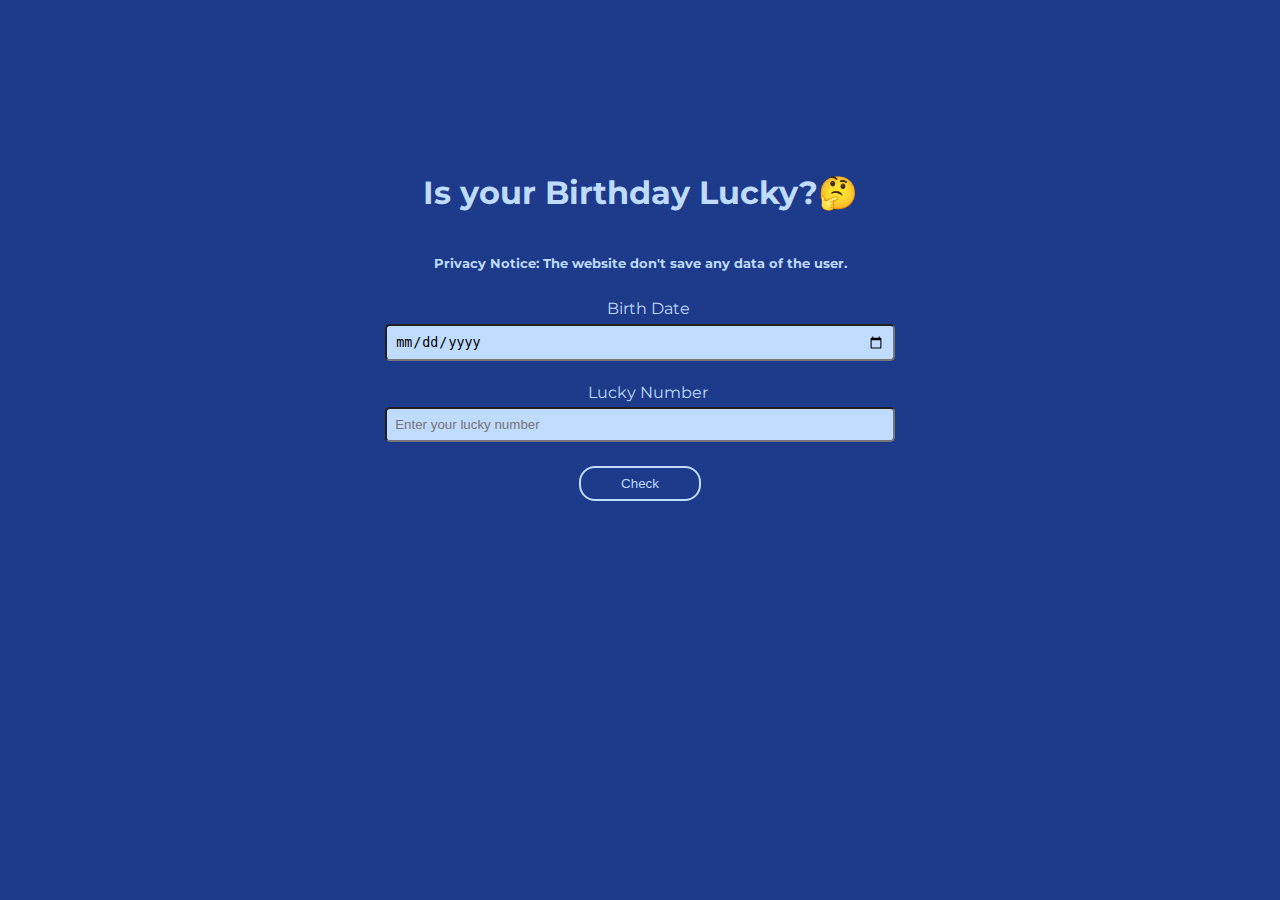
<file: index.html>
<!DOCTYPE html>
<html lang="en">
<head>
    <meta charset="UTF-8">
    <meta http-equiv="X-UA-Compatible" content="IE=edge">
    <meta name="viewport" content="width=device-width, initial-scale=1.0">
    <title>Lucky Birthday</title>
    <link rel="stylesheet" href="styles11.css">
</head>
<body>
    <div class="outer-container">
    
    <div class="container">
        <h1>Is your Birthday Lucky?🤔</h1>

        <h5>Privacy Notice: The website don't save any data of the user.</h5>
        
        <label for="date-input">Birth Date </label>
        <input required type="date" placeholder="Enter your date of birth" id="date-input">

        <label for="luckyno-input">Lucky Number </label>
        <input required type="number" placeholder="Enter your lucky number" id="luckyno-input">

        <button id="check-number">Check</button>

        <p class="statement-op"></p>
    </div>
</div>

    <script src="/app11.js" type="text/javascript"></script>
</body>
</html>
</file>
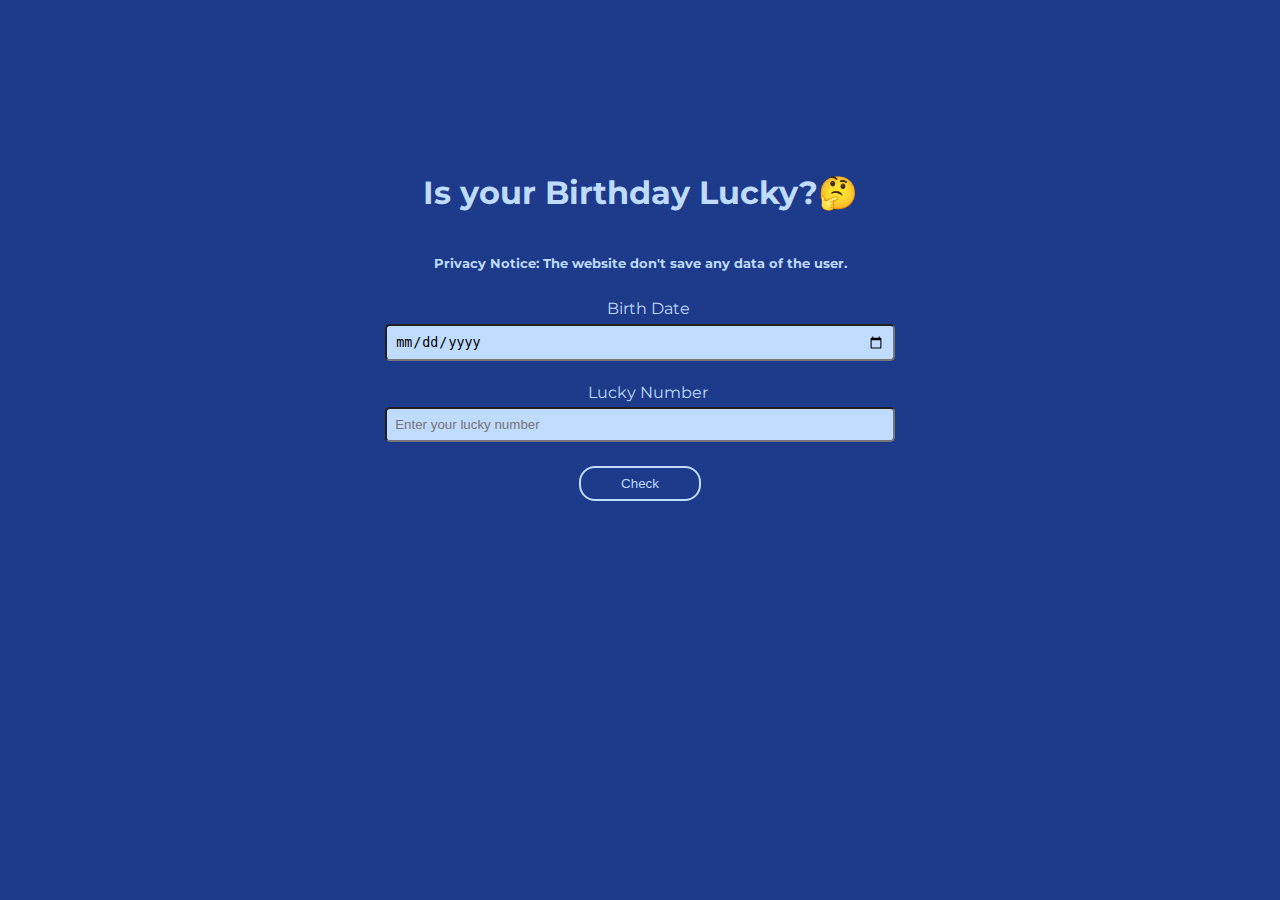
<file: index11.html>
<!DOCTYPE html>
<html lang="en">
<head>
    <meta charset="UTF-8">
    <meta http-equiv="X-UA-Compatible" content="IE=edge">
    <meta name="viewport" content="width=device-width, initial-scale=1.0">
    <title>Lucky Birthday</title>
    <link rel="stylesheet" href="styles11.css">
</head>
<body>
    <div class="outer-container">
    
    <div class="container">
        <h1>Is your Birthday Lucky?🤔</h1>

        <h5>Privacy Notice: The website don't save any data of the user.</h5>
        
        <label for="date-input">Birth Date </label>
        <input required type="date" placeholder="Enter your date of birth" id="date-input">

        <label for="luckyno-input">Lucky Number </label>
        <input required type="number" placeholder="Enter your lucky number" id="luckyno-input">

        <button id="check-number">Check</button>

        <p class="statement-op"></p>
    </div>
</div>

    <script src="/app11.js" type="text/javascript"></script>
</body>
</html>
</file>
<file: styles11.css>
@import url('https://fonts.googleapis.com/css2?family=Montserrat&display=swap');
:root{
    --primary-color :#1E3A8A;
    --secondary-color: #BFDBFE;


}
body{
    margin: auto;
    max-width: 45%;
    font-family: 'Montserrat', sans-serif;
    background-color: var(--primary-color);
    color: var(--secondary-color);
}
h1{
    text-align: center;
    margin-top: 30%;
    
}
.container{
    display: flex;
    flex-direction: column;
    text-align: center;
    background-color: var(--primary-color);
}

.container label{
    margin: 0.35rem;
    /* text-align: left; */
    padding-left: 1rem;
}
.container input{
    margin:auto;
    width: 85%;
    padding: .5rem;
    margin-bottom: 1rem;
    border-radius: 0.3rem;
    background-color: var(--secondary-color);
}
#check-number{
    margin: auto;
    padding: 0.5rem 2.5rem;
    border-radius: 1rem;
    border-style: none;
    margin-top: 0.5rem;
    background: transparent;
    border: 2px solid var(--secondary-color);
    color: var(--secondary-color);
}
.statement-op{
    font-size:xx-large;
    font-weight: bold;

}
</file>
